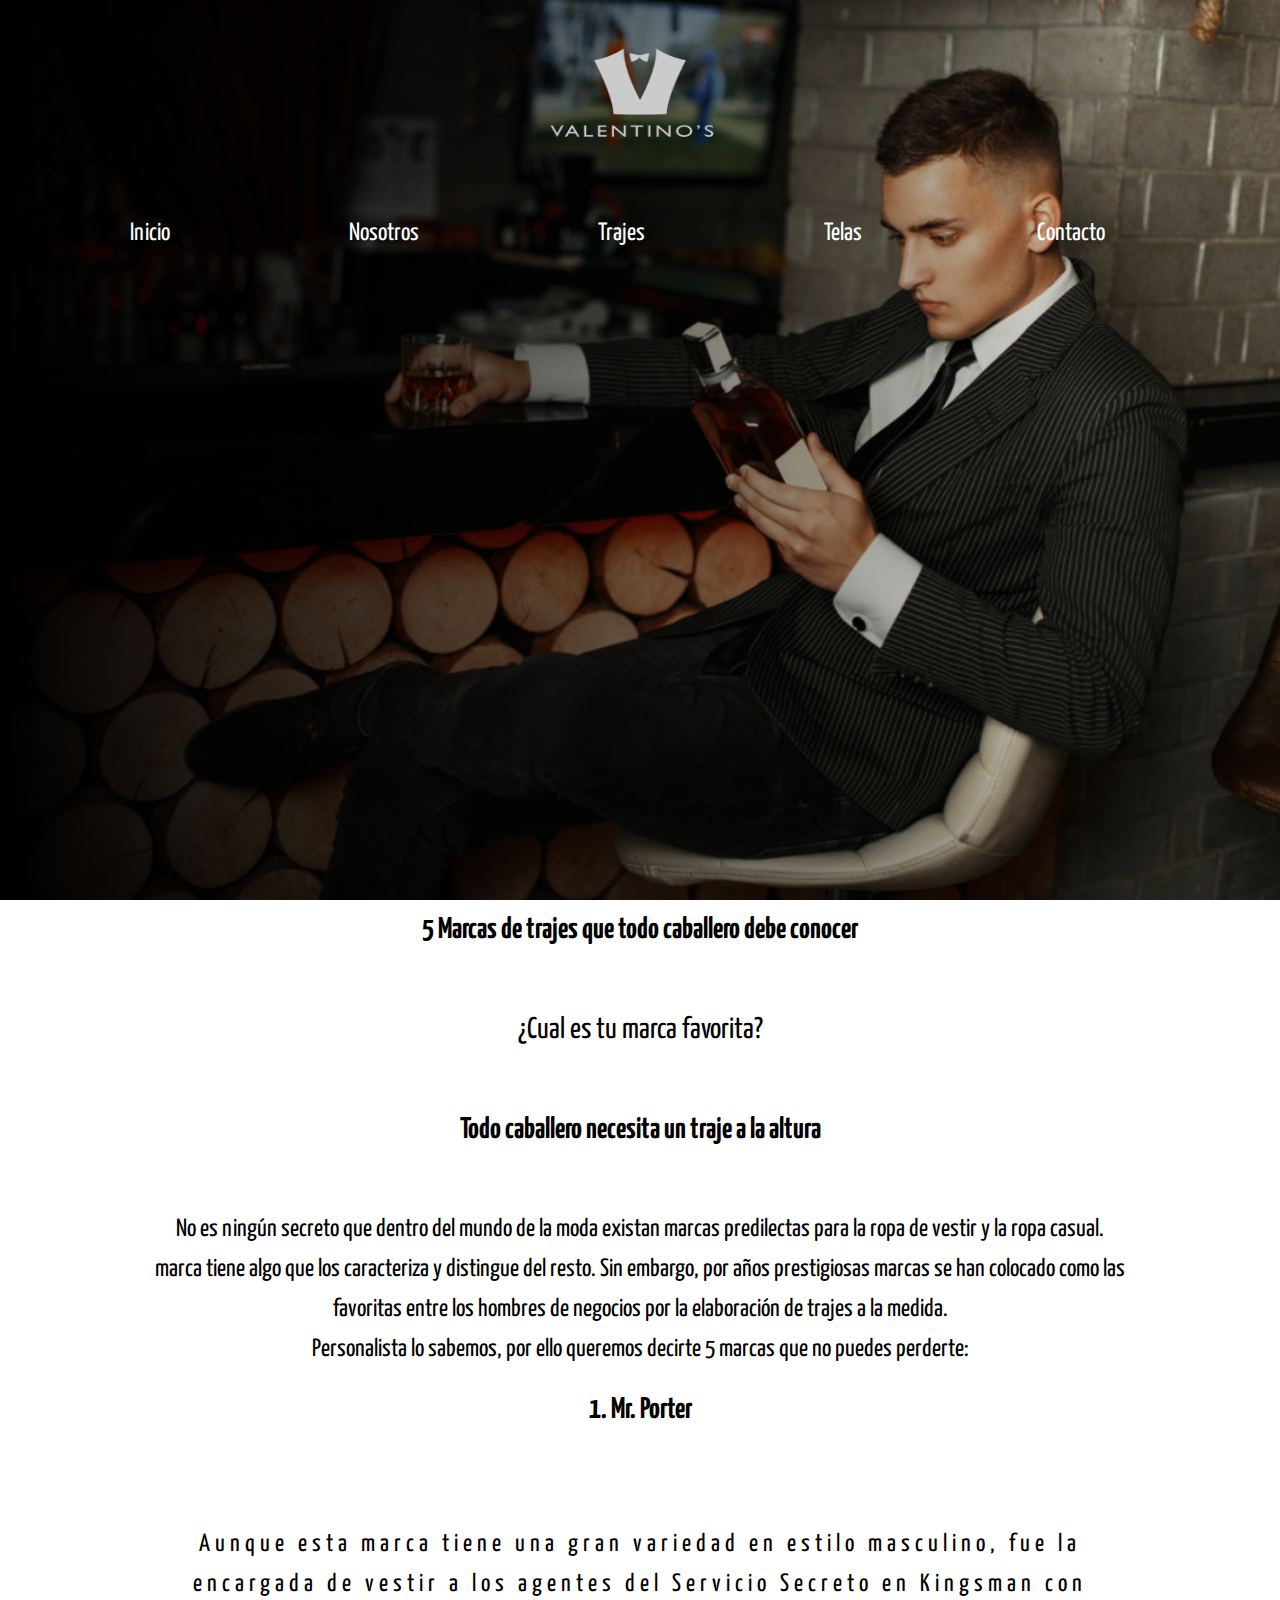
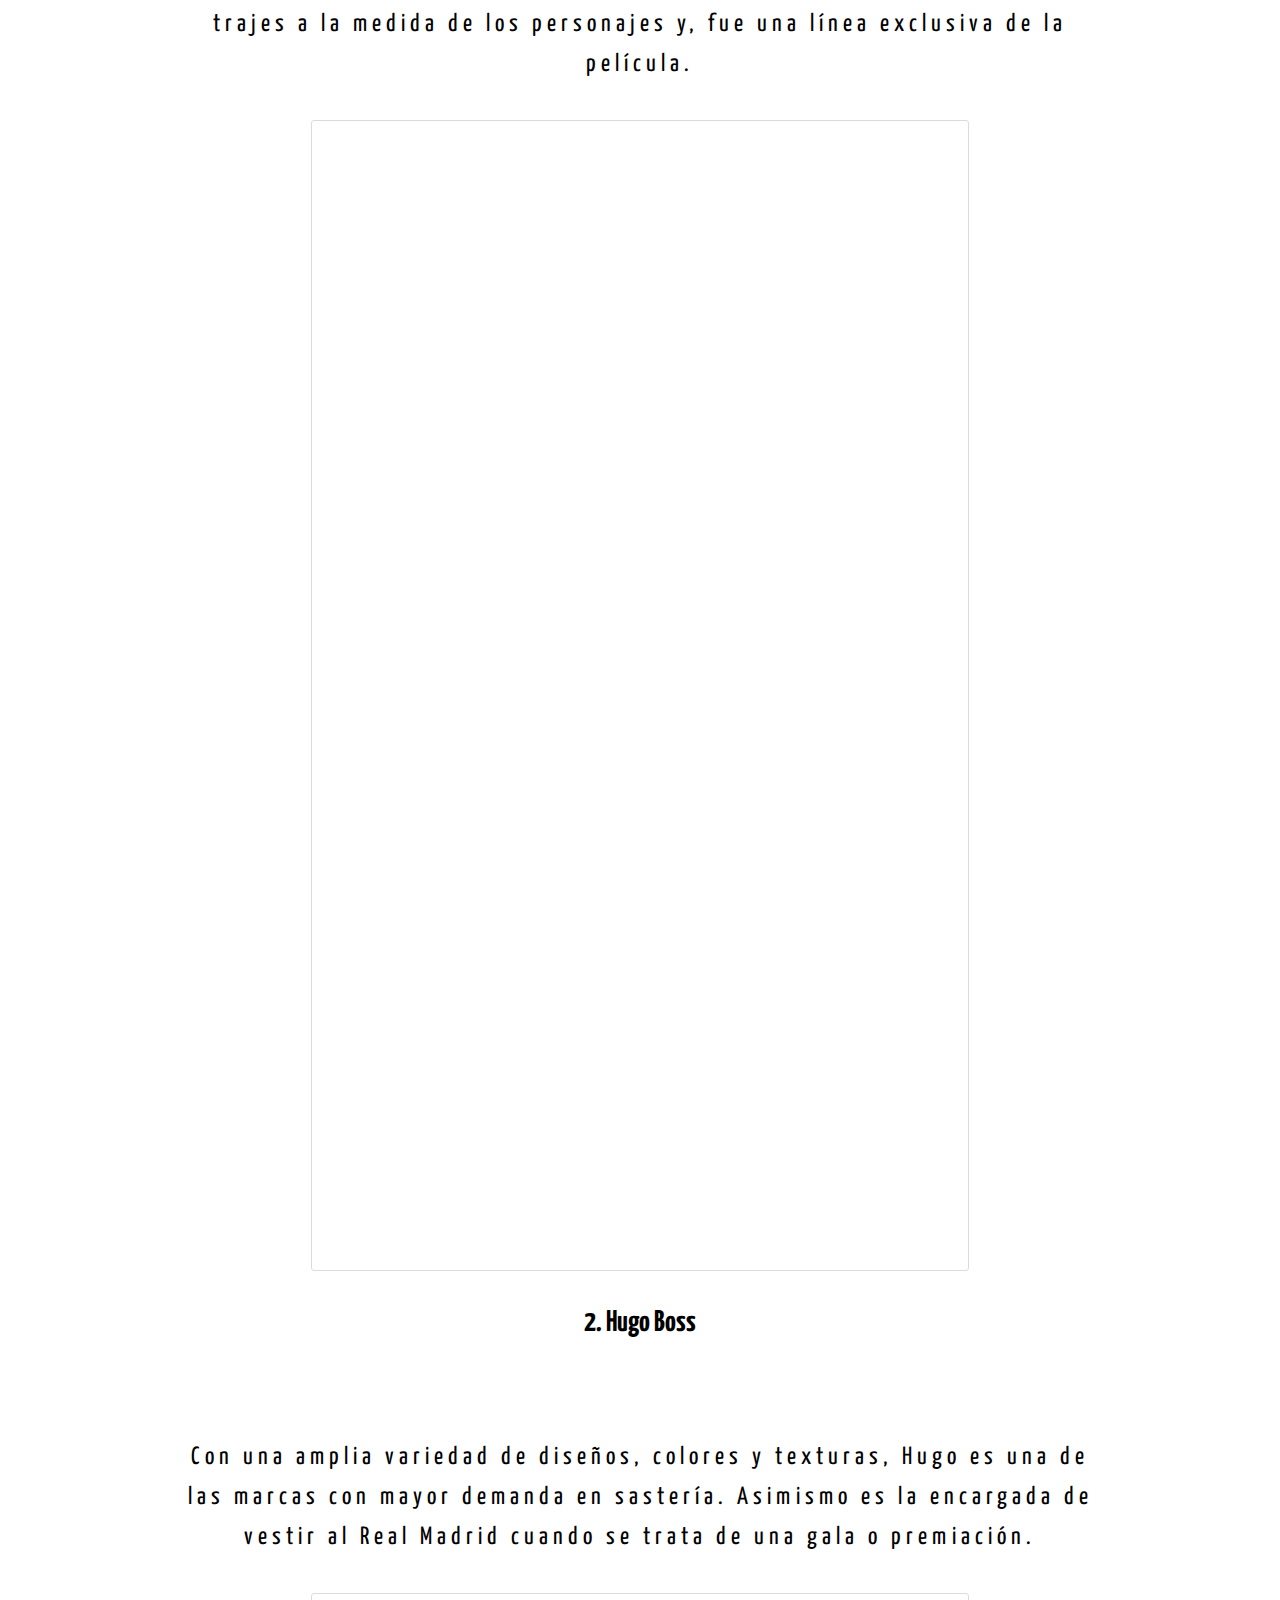
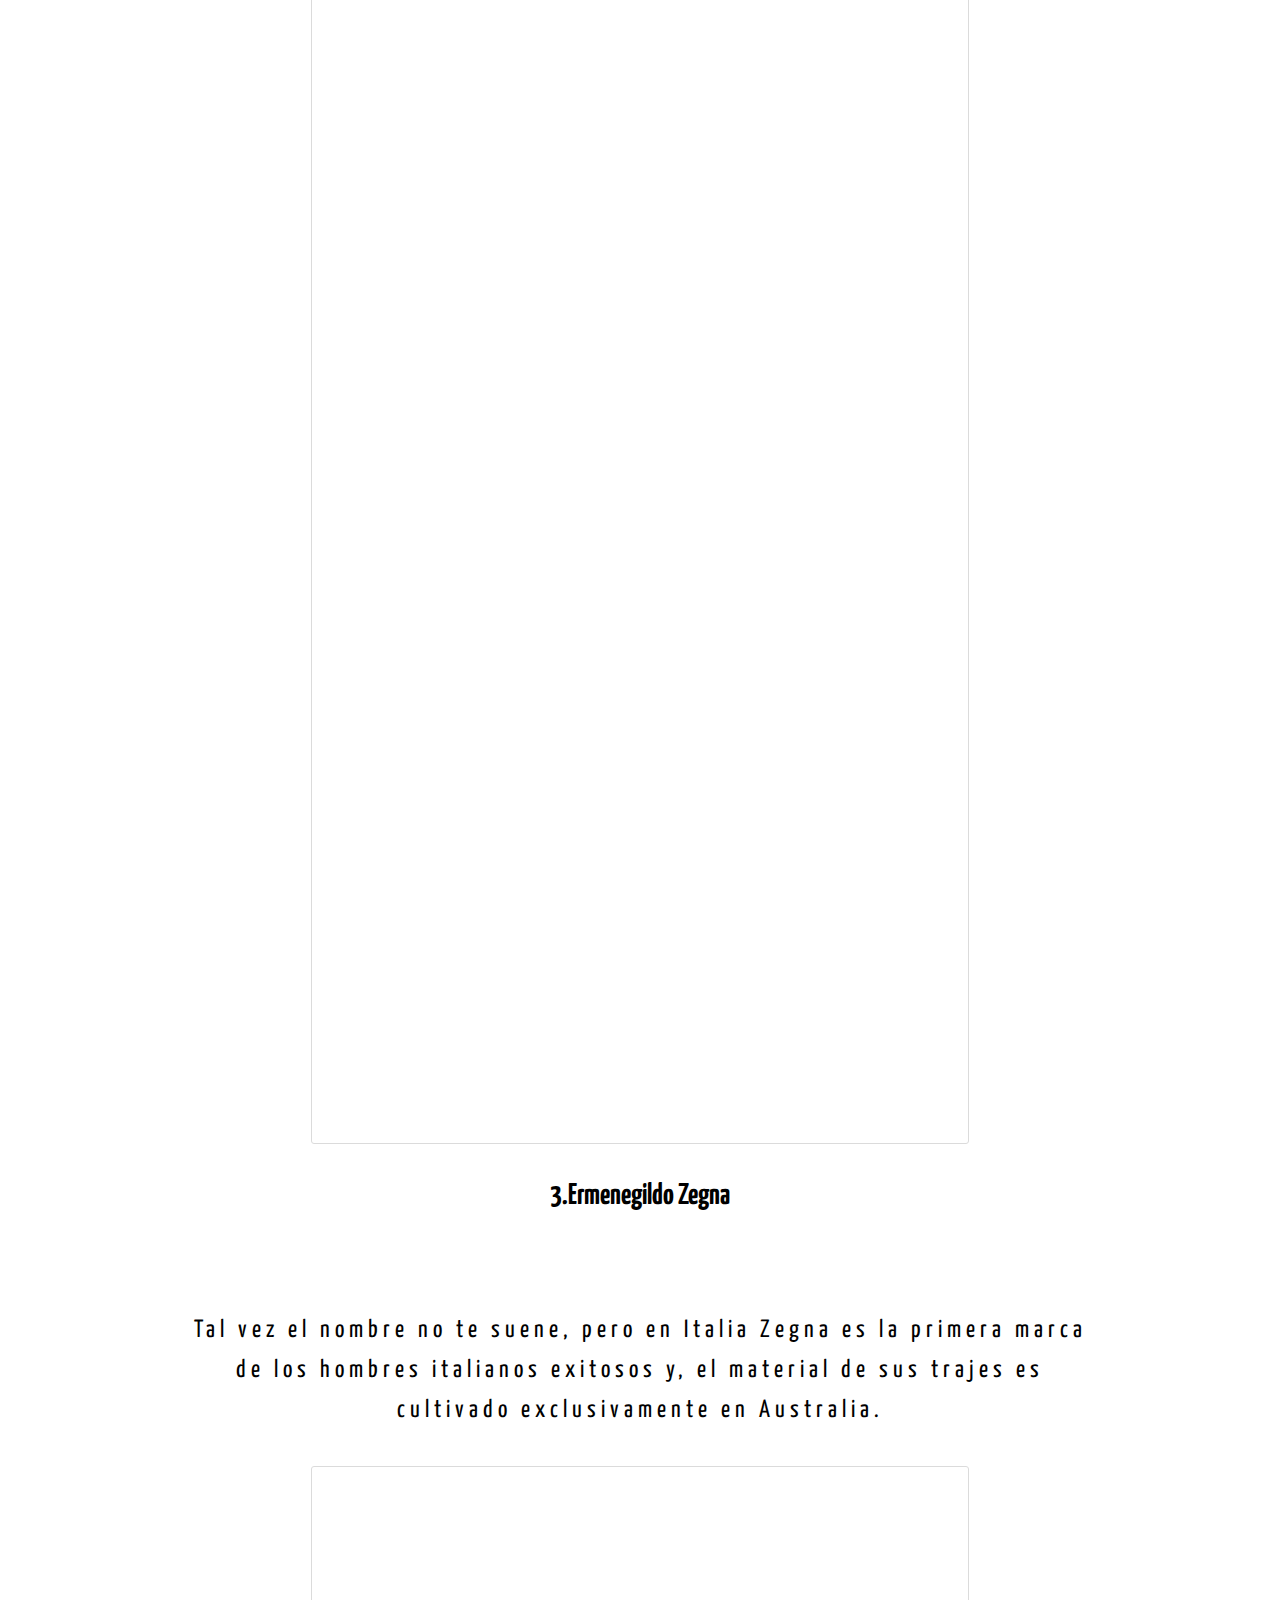
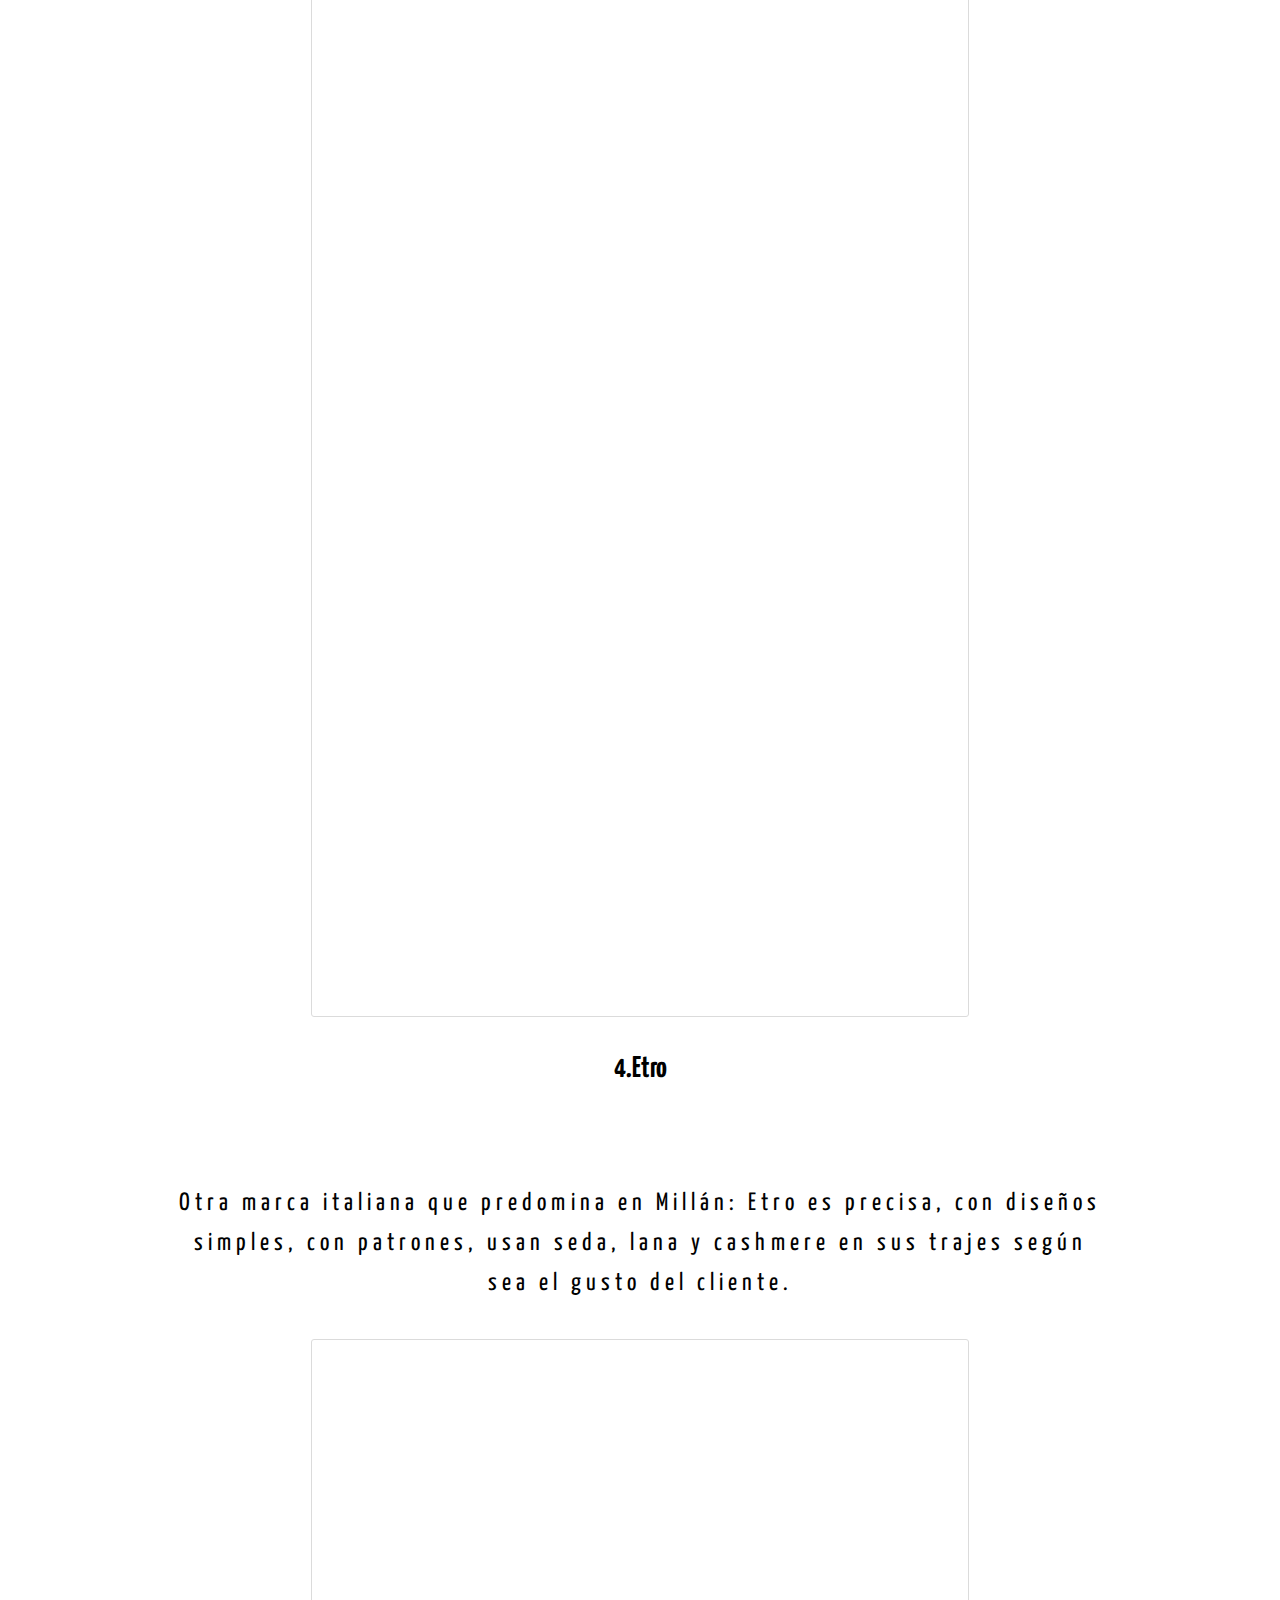
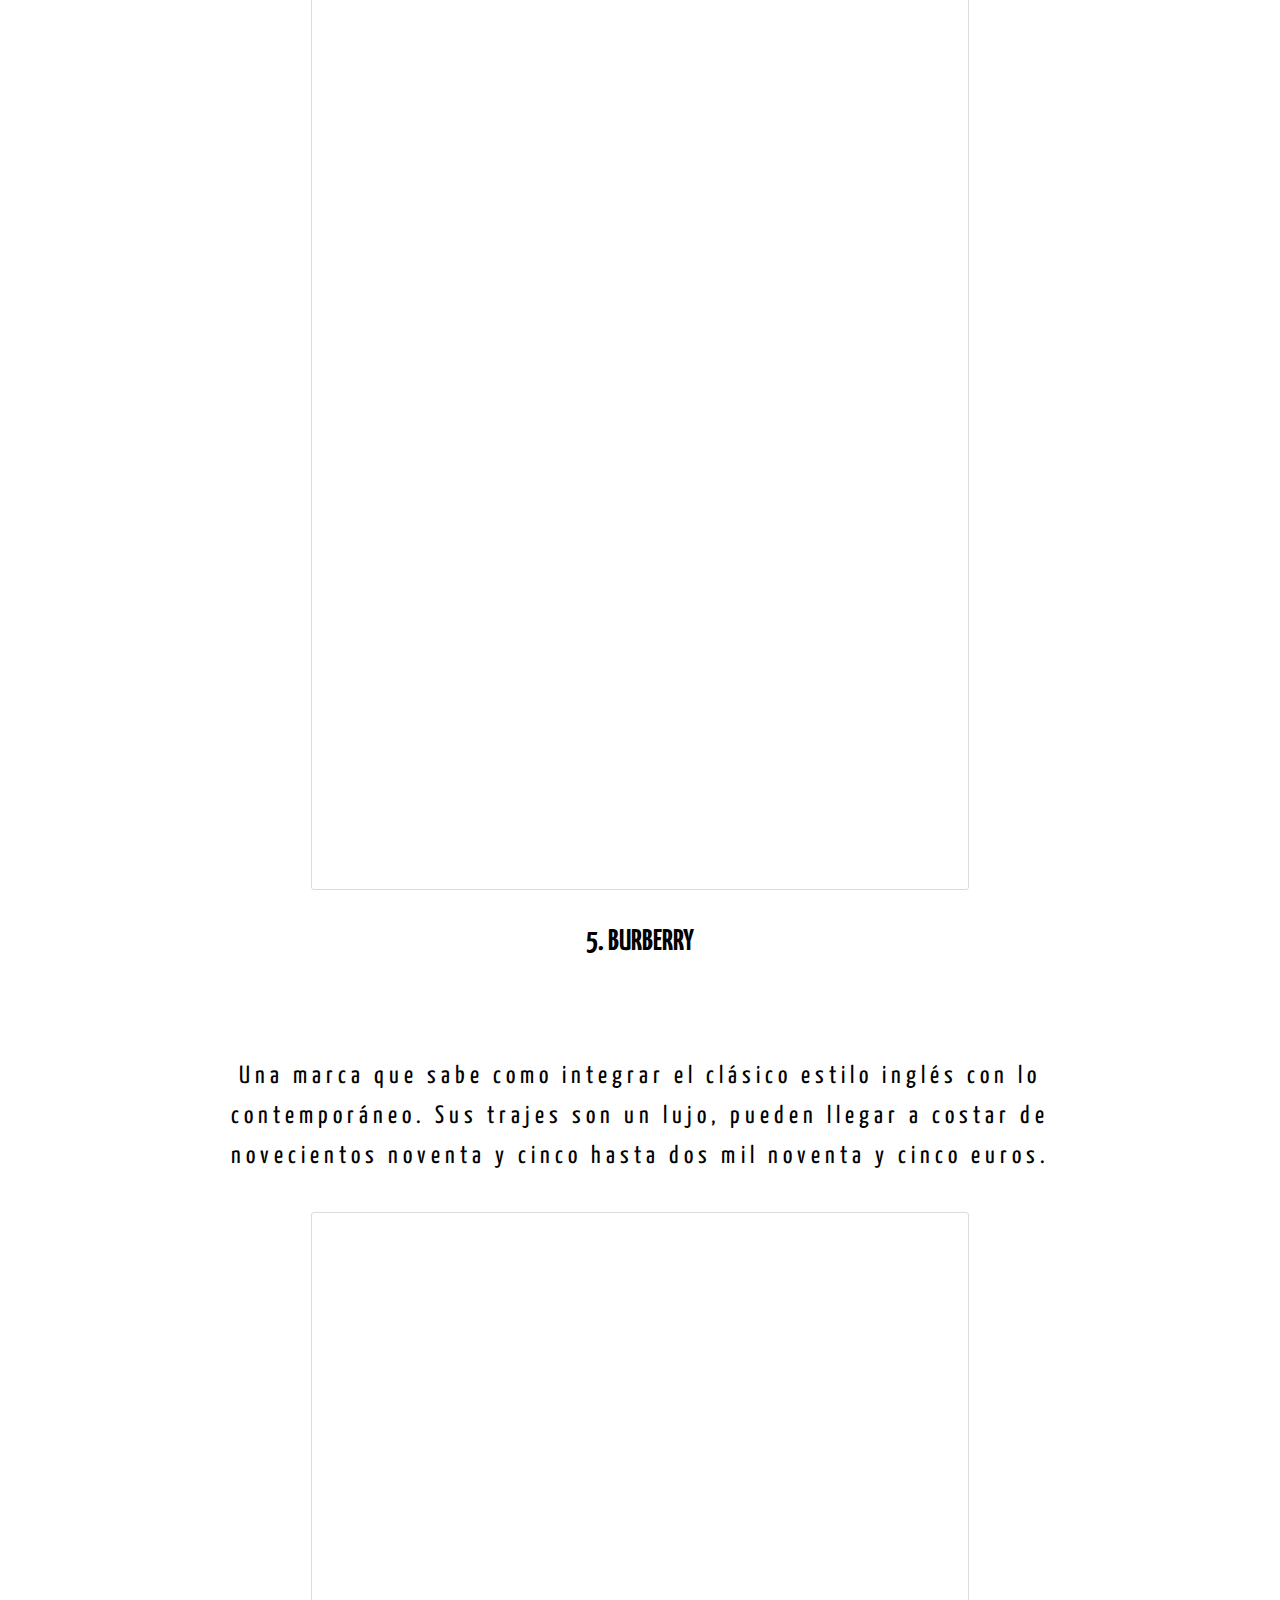
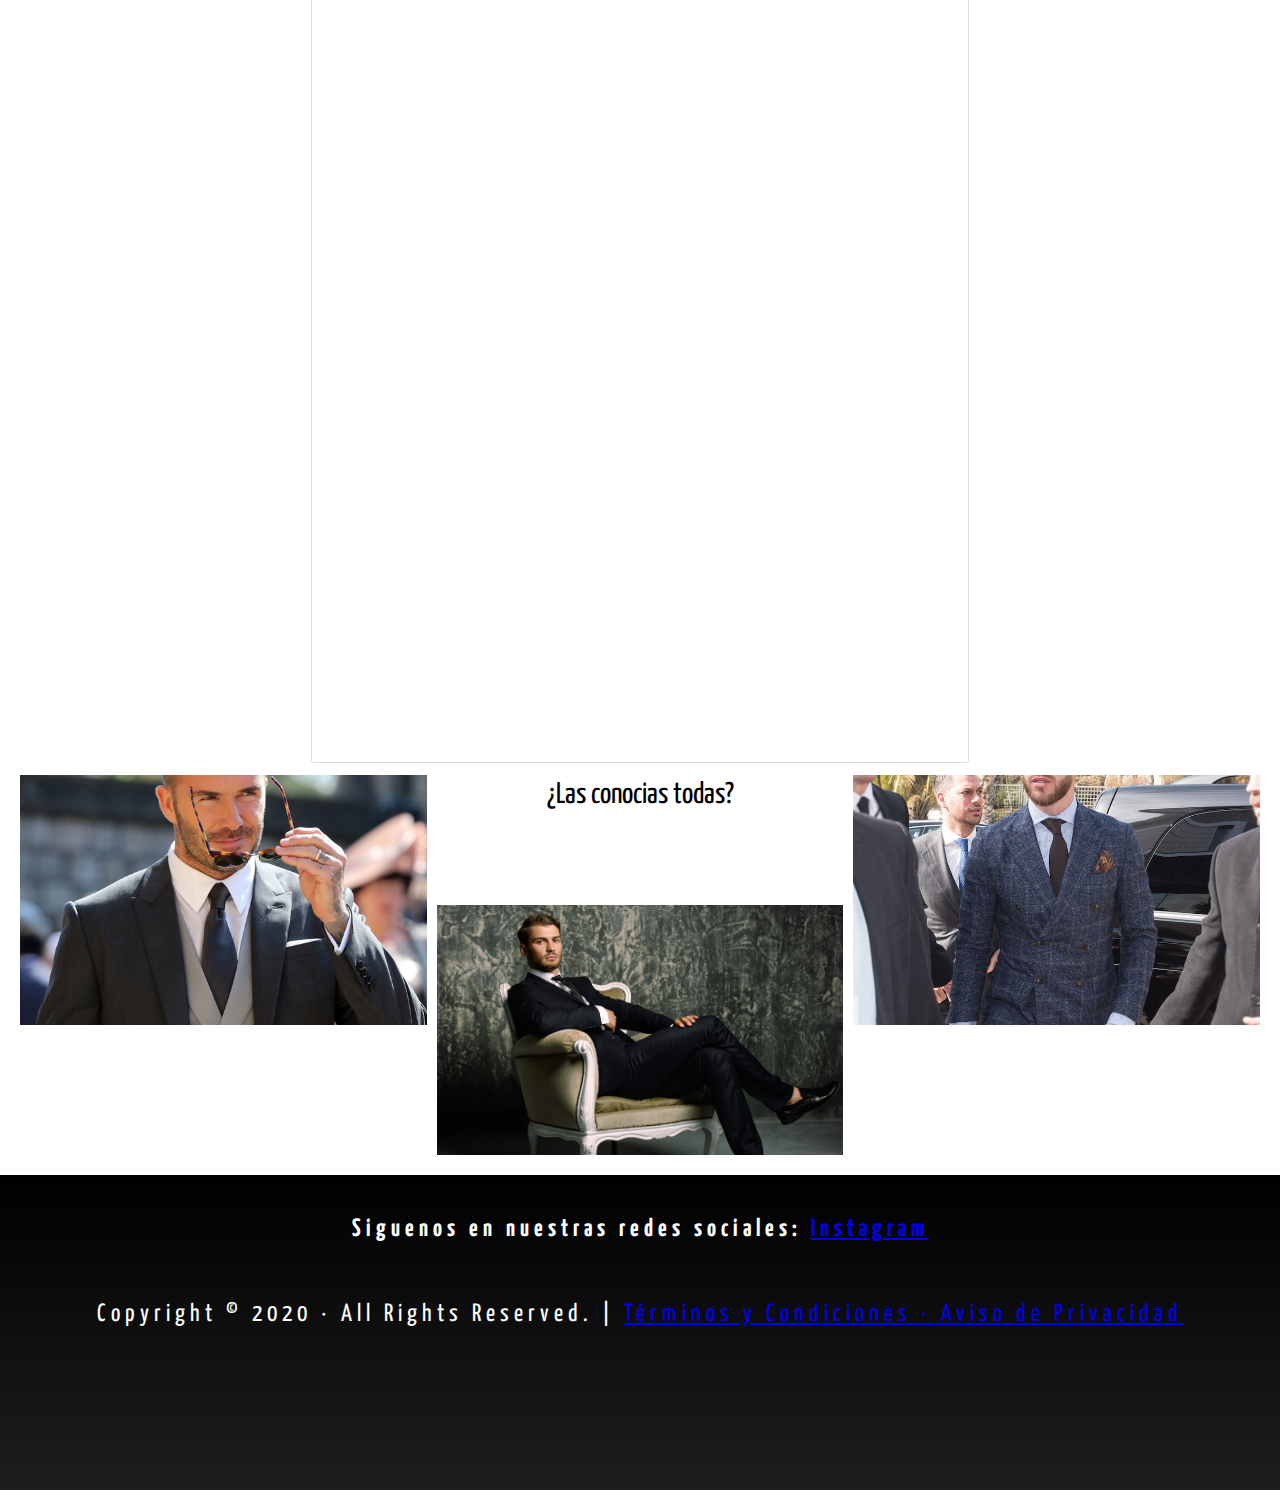
<file: index.html>
<!DOCTYPE html>
<html lang="es">
<head>
    <meta charset="UTF-8">
    <meta http-equiv="X-UA-Compatible" content="IE=edge">
    <meta name="viewport" content="width=device-width, initial-scale=1.0">
    <title>Valentino´s</title>
    <link rel="stylesheet" href="css/estilos.css">
    <link href="https://fonts.googleapis.com/css2?family=Yanone+Kaffeesatz:wght@300;400;500;600;700&display=swap" rel="stylesheet">
</head>
<body>
            <!-- CONTENEDOR GRAL DEL LAYOUT CON GRIDS -->
    <div class="containerGridsIndex">
            <header>
                <!-- LOGO -->
                    <div class="panita"> 
                        <img src="Assets/img/Imagotipo Negativo Grande sin fondo.png" alt="logo" width=240 height="200">
                    </div>
                <!-- ESTO NO SE VE EN EL HOME -->
                <!-- <input type="checkbox" id="btn-menu">
                <label for="btn-menu" class="lbl-menu">
                    <span id="spn1"></span>
                    <span id="spn2"></span>
                    <span id="spn3"></span>
                </label> -->
                <!-- BARRA DE NAVEGACION -->
                <nav class="panitasDos">
                    <ul class="items"  >
                        <li class="listaItem"><a href="index.html">Inicio</a></li>
                        <li class="listaItem"><a href="./pages/Nosotros.html">Nosotros</a></li>
                        <li class="listaItem"><a href="./pages/trajes.HTML">Trajes</a></li>
                        <li class="listaItem"><a href="./pages/Telas.html">Telas</a>  
                        <li class="listaItem"><a href="./pages/Contacto.html">Contacto</a></li>
                    </ul>
                </nav>
            </header>
            <!-- PRIMERA SECCION DEL PROYECTO -->
            <section class="flex-container"> 
                <h2 class="titulos"> 5 Marcas de trajes que todo caballero debe conocer</h2>
                <p class="titulos">¿Cual es tu marca favorita?</p>
                <p class="titulos"><strong>Todo caballero necesita un traje a la altura</strong></p>
                <P>No es ningún secreto que dentro del mundo de la moda existan marcas predilectas para la ropa de vestir y la ropa casual.</p>
                <p> marca tiene algo que los caracteriza y distingue del resto. Sin embargo, por años prestigiosas marcas se han colocado como las favoritas entre los hombres de negocios por la elaboración de trajes a la medida.</P>
                <p> Personalista lo sabemos, por ello queremos decirte 5 marcas que no puedes perderte:</P>
            </section>
            <section class="flex-container">
                <h4 class="titulos">1. Mr. Porter</h4>
                <div class="border">
                    <p class="parrafos">Aunque esta marca tiene una gran variedad en estilo masculino, fue la encargada de vestir a los agentes del Servicio Secreto en Kingsman con trajes a la medida de los personajes y, fue una línea exclusiva de la película.</p>
                    <div class="instagram">
                        <iframe  class="instagram" src="https://www.instagram.com/p/BZ51OxDAHtV/embed/captioned/?cr=1&amp;v=8&amp;wp=658&amp;rd=https%3A%2F%2Felpersonalista.com&amp;rp=%2Fmejores-marcas-traje%2F#%7B%22ci%22%3A0%2C%22os%22%3A428.79999999701977%2C%22ls%22%3A108.90000000596046%2C%22le%22%3A109.59999999403954%7D" allowtransparency="true" allowfullscreen="true" frameborder="0" height="1151" data-instgrm-payload-id="instagram-media-payload-0" scrolling="no" style="background: white; max-width: 658px; width: calc(100% - 2px); border-radius: 3px; border: 1px solid rgb(219, 219, 219); box-shadow: none; display: block; margin: 0px 0px 12px; min-width: 326px; padding: 0px;"></iframe>
                    </div>
                </div>

            </section>
            <section id="main" class="flex-container">
                <h4 class="titulos"> 2. Hugo Boss</h4>
                <p class="parrafos">Con una amplia variedad de diseños, colores y texturas, Hugo es una de las marcas con mayor demanda en sastería. Asimismo es la encargada de vestir al Real Madrid cuando se trata de una gala o premiación.</p>
                <div class="instagram">
                    <iframe class="instagram" src="https://www.instagram.com/p/CRBL9cYHvLz/embed" allowtransparency="true" allowfullscreen="true" frameborder="0" height="1151" data-instgrm-payload-id="instagram-media-payload-0" scrolling="no" style="background: white; max-width: 658px; width: calc(100% - 2px); border-radius: 3px; border: 1px solid rgb(219, 219, 219); box-shadow: none; display: block; margin: 0px 0px 12px; min-width: 326px; padding: 0px;"></iframe>
                </div>
            </section>
            <section class="flex-container">
                <h4 class="titulos">3.Ermenegildo Zegna</h4>
                <p class="parrafos">Tal vez el nombre no te suene, pero en Italia Zegna es la primera marca de los hombres italianos exitosos y, el material de sus trajes es cultivado exclusivamente en Australia.</p>
                <div class="instagram">
                    <iframe class="instagram" src="https://www.instagram.com/p/CQFtojFN3YY/embed" frameborder="0" height="1151" data-instgrm-payload-id="instagram-media-payload-0"allowtransparency="true" scrolling="no"allowfullscreen="true"style="background: white; max-width: 658px; width: calc(100% - 2px); border-radius: 3px; border: 1px solid rgb(219, 219, 219); box-shadow: none; display: block; margin: 0px 0px 12px; min-width: 326px; padding: 0px;"></iframe>
                </div>
            </section>
            <section class="flex-container">
                <h4 class="titulos">4.Etro</h4>
                <p class="parrafos">Otra marca italiana que predomina en Millán: Etro es precisa, con diseños simples, con patrones, usan seda, lana y cashmere en sus trajes según sea el gusto del cliente.</p>
                <div class="instagram">
                    <iframe  id="instagram-embed-0" src="https://www.instagram.com/p/CLlg9ATlBsP/embed" allowtransparency="true" allowfullscreen="true" frameborder="0" height="1151" data-instgrm-payload-id="instagram-media-payload-0" scrolling="no" style="background: white; max-width: 658px; width: calc(100% - 2px); border-radius: 3px; border: 1px solid rgb(219, 219, 219); box-shadow: none; display: block; margin: 0px 0px 12px; min-width: 326px; padding: 0px;"></iframe>
                </div>
            </section>
            <section class="flex-container">
                <h4 class="titulos">5. BURBERRY</h4>
                <p class="parrafos">Una marca que sabe como integrar el clásico estilo inglés con lo contemporáneo. Sus trajes son un lujo, pueden llegar a costar de novecientos noventa y cinco hasta dos mil noventa y cinco euros.</p>
                <div class="instagram">
                    <iframe class="instagram" id="instagram-embed-0" src="https://www.instagram.com/p/CJlGCxxBH97/embed" allowfullscreen="true" frameborder="0" height="1151" data-instgrm-payload-id="instagram-media-payload-0" scrolling="no" style="background: white; max-width: 658px; width: calc(100% - 2px); border-radius: 3px; border: 1px solid rgb(219, 219, 219); box-shadow: none; display: block; margin: 0px 0px 12px; min-width: 326px; padding: 0px;"></iframe>
                </div>
                <div>
                <p class="titulos">¿Las conocias todas?</p>
                </div>
            </section>
            <div class="grid">
                <div class="toma">
                    <img class="moda1" src="./Assets/img/david_beckham_4929_620x620.jpg" alt="Tomando medida">
                </div>
                <div class="toma">
                    <img class="moda2" src="./Assets/img/traje negro.jpg" alt= "molde" >
                </div>
                <div class="toma">
                    <img class="moda3" src="./Assets/img/sergio-ramos.jpg" alt="Tomando medida">
                </div>
            </div>

            <footer class="foter"> 
                <p class="parrafos "><strong> Siguenos en nuestras redes sociales:
                    <a href="https://www.instagram.com/sastreria_valentinos/" target="_blank" rel="noopener">Instagram</a>
                </strong></p>
                <p class="parrafos">Copyright © 2020 · All Rights Reserved. | <a href="#">Términos y Condiciones · Aviso de Privacidad</a></p>
            
            </footer>

    </div>
    
</body>
</file>
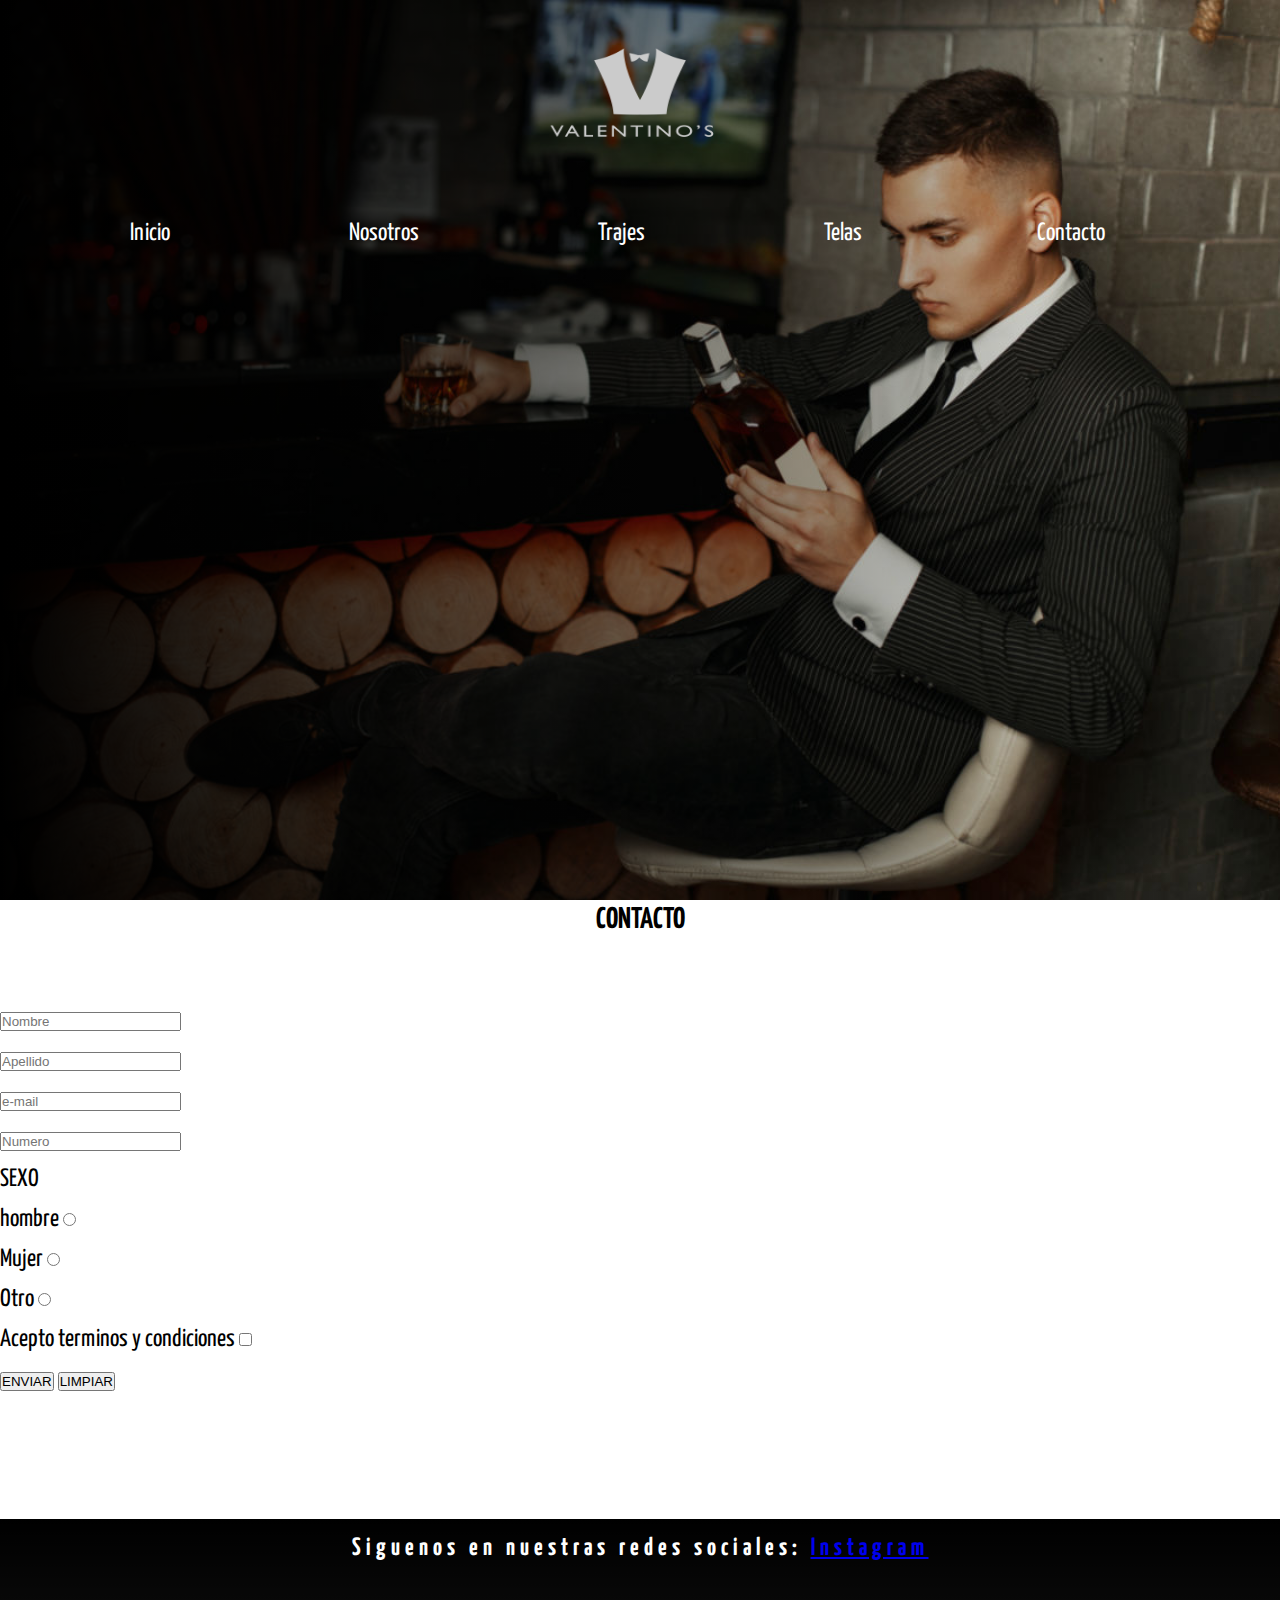
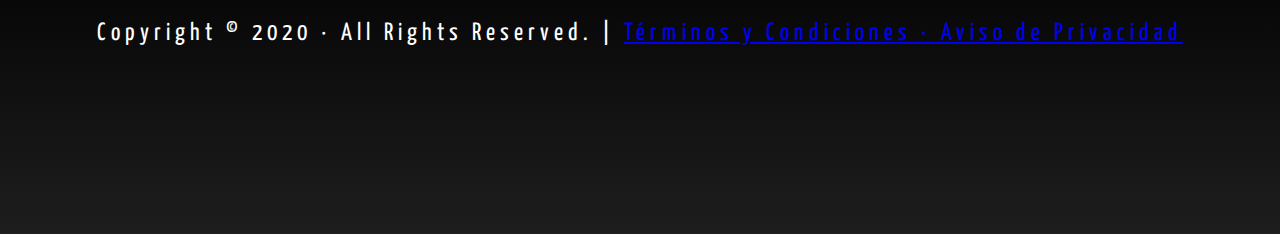
<file: pages/Contacto.html>
<!DOCTYPE html>
<html lang="en">
<head>
    <meta charset="UTF-8">
    <meta http-equiv="X-UA-Compatible" content="IE=edge">
    <meta name="viewport" content="width=device-width, initial-scale=1.0">
    <title>Contacto</title>
    <link rel="stylesheet" href="../css/estilos.css">
    <link href="https://fonts.googleapis.com/css2?family=Yanone+Kaffeesatz:wght@300;400;500;600;700&display=swap" rel="stylesheet">
</head>
<body>
    <header>
        <div class="panita"> 
            <img src="../Assets/img/Imagotipo Negativo Grande sin fondo.png" alt="logo" width=240 height="200">
            <nav class="panitasDos">
                <ul  >
                    <li class="listaItem"><a href="../index.html">Inicio</a></li>
                    <li class="listaItem"><a href="./Nosotros.html">Nosotros</a></li>
                    <li class="listaItem"><a href="./trajes.HTML">Trajes</a></li>
                    <li class="listaItem"><a href="./Telas.html">Telas</a>   
                    <li class="listaItem"><a href="./Contacto.html">Contacto</a></li>
                </ul>
            </nav>
    </header>
        
    <section>
        <h1 class="titulos">CONTACTO</h1>
    </section>
    <section>
        <form action="#">
            <label for="nombre"> 
                <input type="text" placeholder="Nombre"> <br>
            </label>
            <input type="text" placeholder="Apellido"> <br>
            <input type="text" placeholder="e-mail"> <br>
            <input type="text" placeholder="Numero"> <br>


            <div>SEXO
                <div>hombre
                    <input type="radio" name="lado" value="H">
                </div>
                <div>Mujer
                    <input type="radio" name="lado" value="M">
                </div>
                <div>Otro
                    <input type="radio" name="lado" value="Otro">
                </div>
            </div>
            <div>
                Acepto terminos y condiciones 
                <input type="checkbox" name="Acepto" value="1">
            </div>
            <input type="submit" value="ENVIAR">
            <input type="reset" value="LIMPIAR"> 
            
        </form>
    </section>
    <section>
        <iframe src="https://www.google.com/maps/embed?pb=!1m18!1m12!1m3!1d3284.424215889992!2d-58.40631064957791!3d-34.593432964364325!2m3!1f0!2f0!3f0!3m2!1i1024!2i768!4f13.1!3m3!1m2!1s0x95bccb3948865acb%3A0x1eb2a56a56f082ef!2sValentino%C2%B4s!5e0!3m2!1ses-419!2sar!4v1627009708263!5m2!1ses-419!2sar" width="240" height="80" style="border:0;" allowfullscreen="" loading="lazy"></iframe>
    </section>
    <footer class="foter"> 
        <p class="parrafos "><strong> Siguenos en nuestras redes sociales:
            <a href="https://www.instagram.com/sastreria_valentinos/" target="_blank" rel="noopener">Instagram</a>
        </strong></p>
        <p class="parrafos">Copyright © 2020 · All Rights Reserved. | <a href="#">Términos y Condiciones · Aviso de Privacidad</a></p>
    
    </footer>
      

    
</body>
</html>
</file>
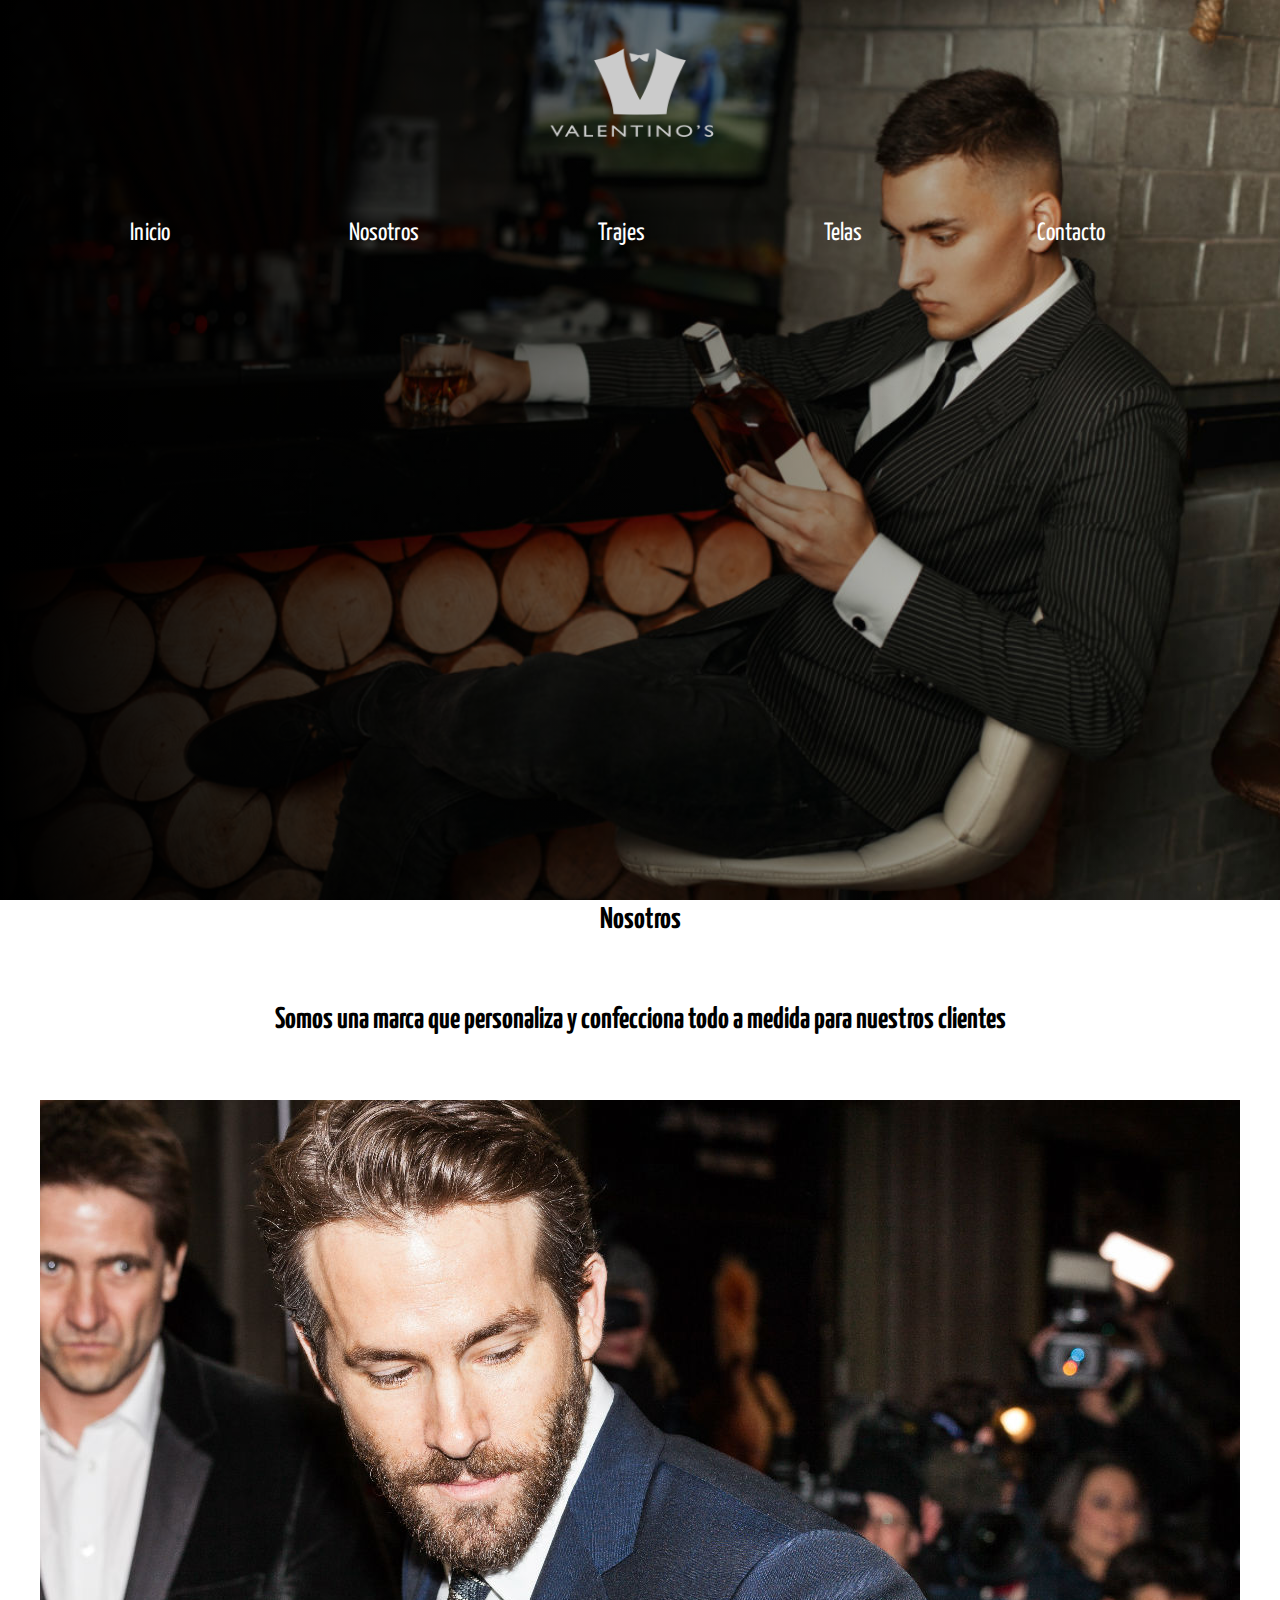
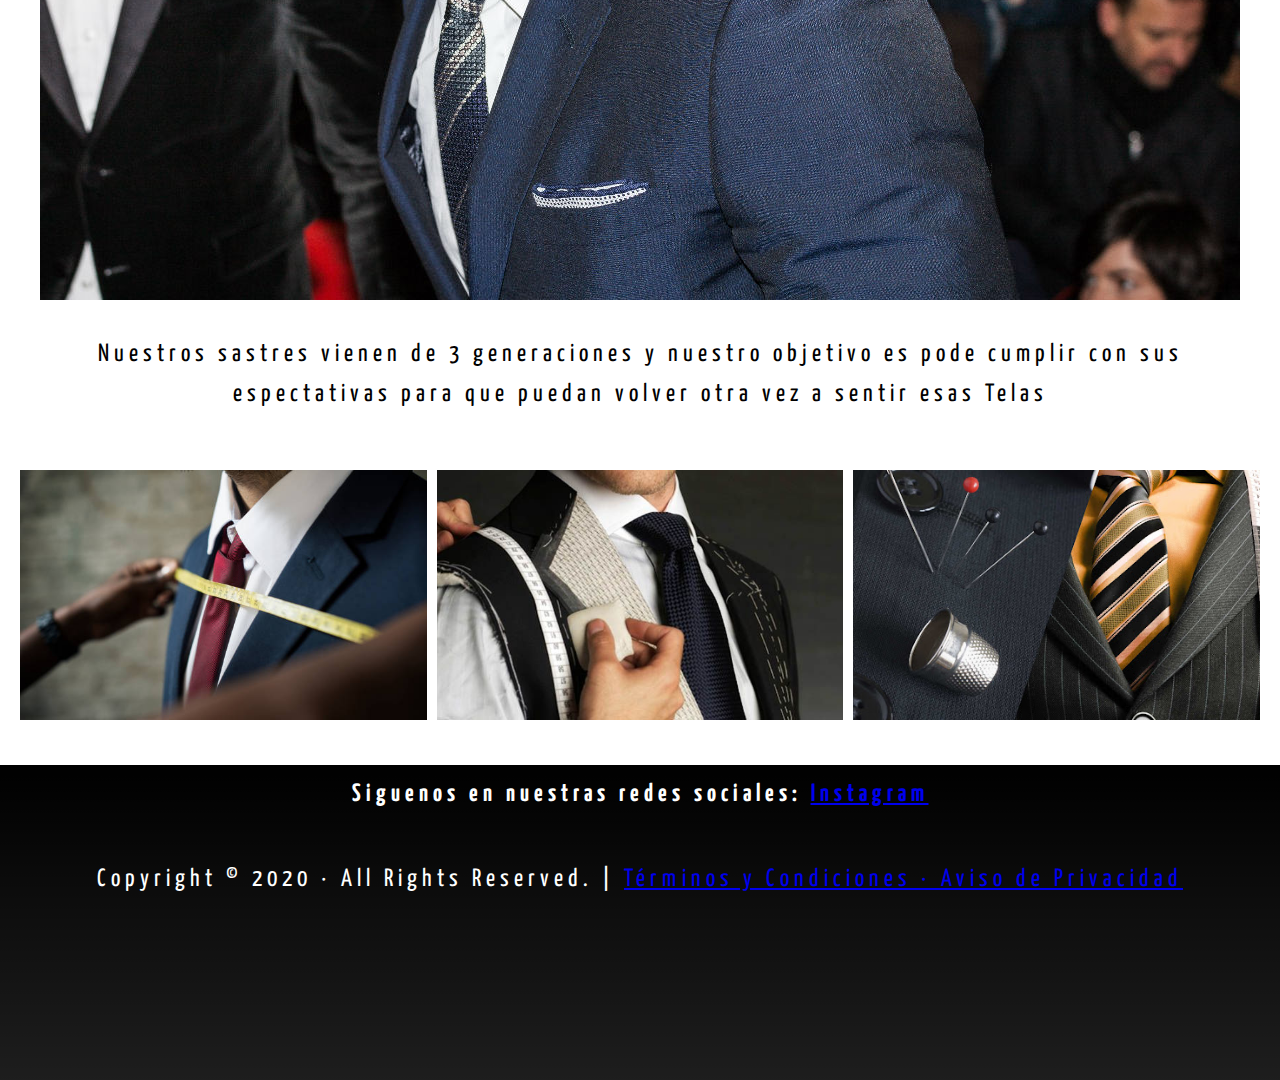
<file: pages/Nosotros.html>
<!DOCTYPE html>
<html lang="en">
<head>
    <meta charset="UTF-8">
    <meta http-equiv="X-UA-Compatible" content="IE=edge">
    <meta name="viewport" content="width=device-width, initial-scale=1.0">
    <title>Nosotros</title>
    <link rel="stylesheet" href="../css/estilos.css">
    <link href="https://fonts.googleapis.com/css2?family=Yanone+Kaffeesatz:wght@300;400;500;600;700&display=swap" rel="stylesheet">
</head>
<body>
    <header>
        <div class="panita"> 
            <img src="../Assets/img/Imagotipo Negativo Grande sin fondo.png" alt="logo" width=240 height="200">
        </div> 
        <nav class="panitasDos">
            <ul  >
                <li class="listaItem"><a href="../index.html">Inicio</a></li>
                <li class="listaItem"><a href="./Nosotros.html">Nosotros</a></li>
                <li class="listaItem"><a href="./trajes.HTML">Trajes</a></li>
                <li class="listaItem"><a href="./Telas.html">Telas</a> 
                <li class="listaItem"><a href="./Contacto.html">Contacto</a></li>
            </ul>
        </nav>
    </header>
    <section>
        <div>
            <h2 class="titulos">Nosotros</h2>
            <h3 class="titulos">Somos una marca que personaliza y confecciona todo a medida para nuestros clientes</h3>
            <div class="principal"> 
                <img src="../Assets/img/reynolds.jpg" alt="modelo">
            </div>
            <p class="parrafos">Nuestros sastres vienen de 3 generaciones y nuestro objetivo es pode cumplir con sus espectativas
                para que puedan volver otra vez a sentir esas Telas
            </p>
            <div class="grid">
                <div class="toma">
                    <img class="moda" src="../Assets/img/medidas.jpg" alt="Tomando medida">
                </div>
                <div class="toma">
                    <img class="moda" src="../Assets/img/medidas3.jpg" alt= "molde" >
                </div>
                <div class="toma">
                    <img class="moda" src="../Assets/img/medidas2.jpg" alt="Tomando medida">
                </div>
            </div>
        </div>
    </section>

    <h1></h1>
    <footer class="foter"> 
        <p class="parrafos "><strong> Siguenos en nuestras redes sociales:
            <a href="https://www.instagram.com/sastreria_valentinos/" target="_blank" rel="noopener">Instagram</a>
        </strong></p>
        <p class="parrafos">Copyright © 2020 · All Rights Reserved. | <a href="#">Términos y Condiciones · Aviso de Privacidad</a></p>
    
    </footer>
    
</body>
</html>
</file>
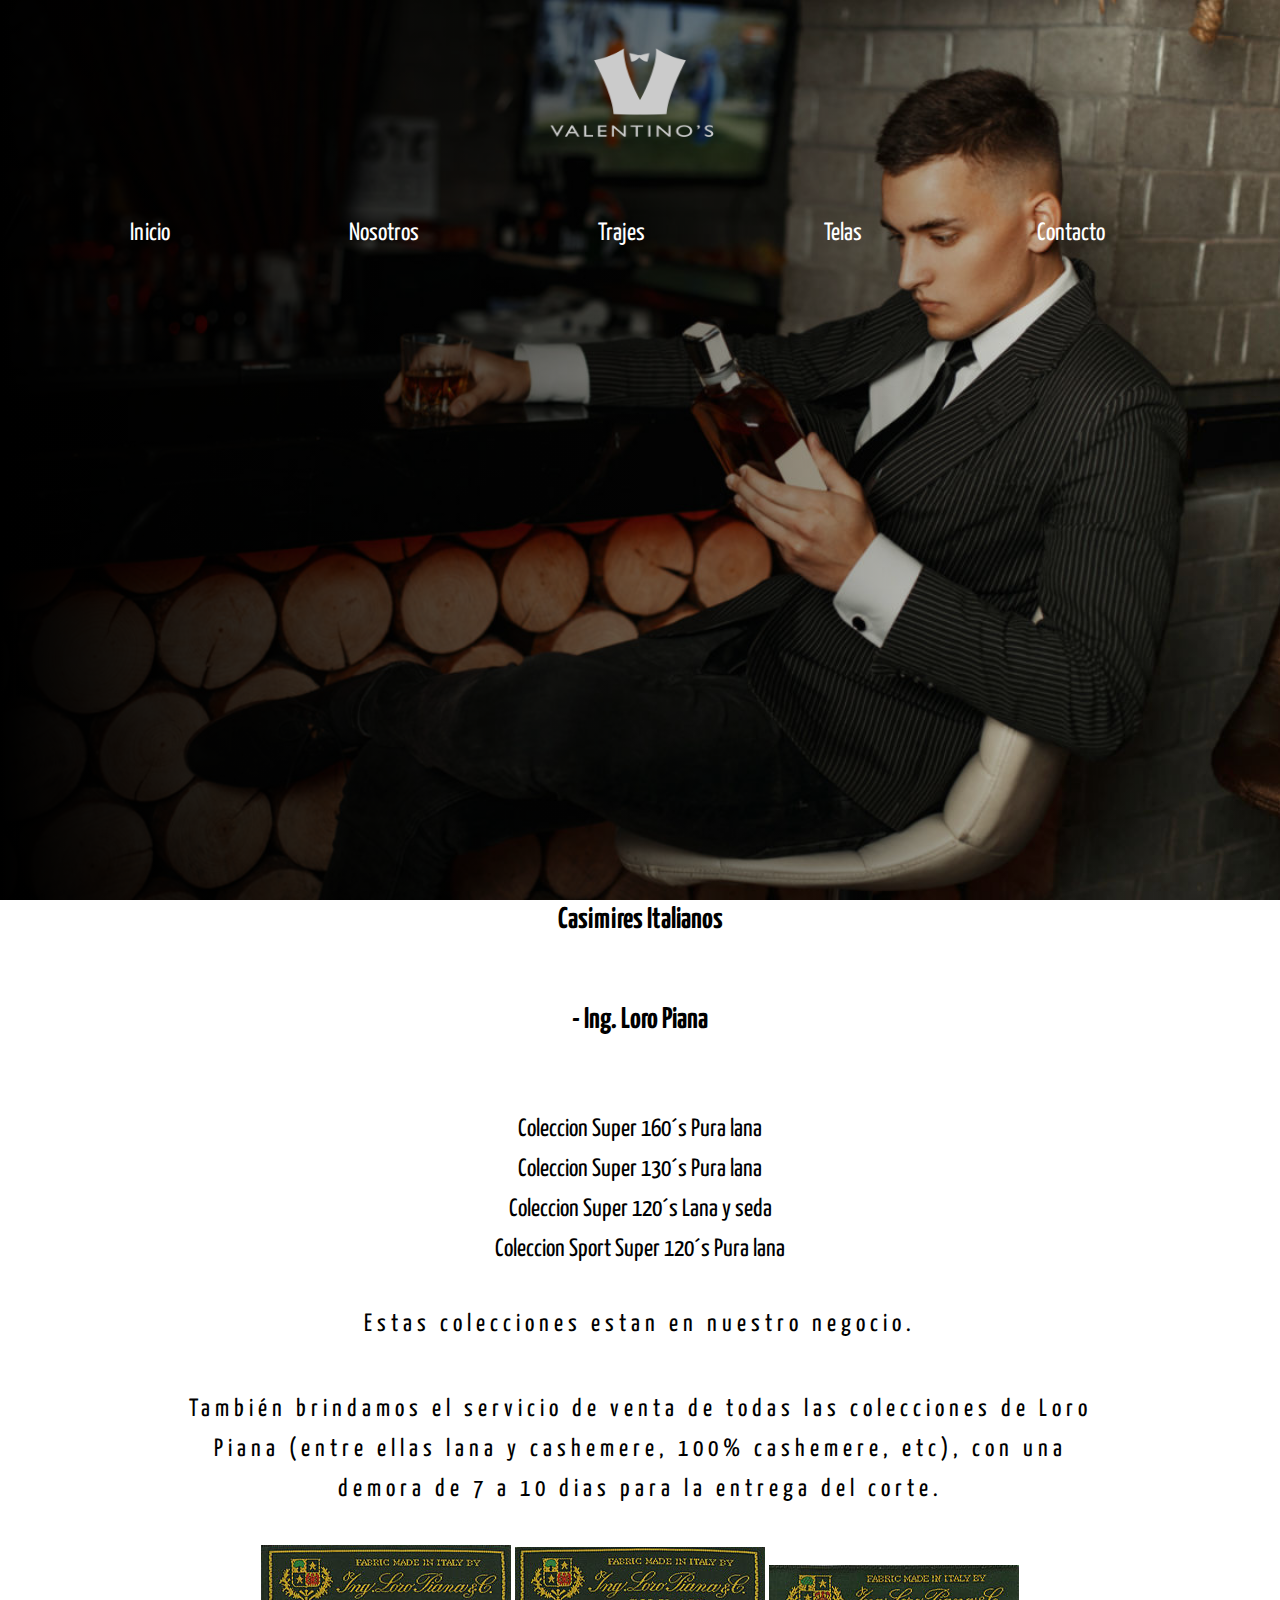
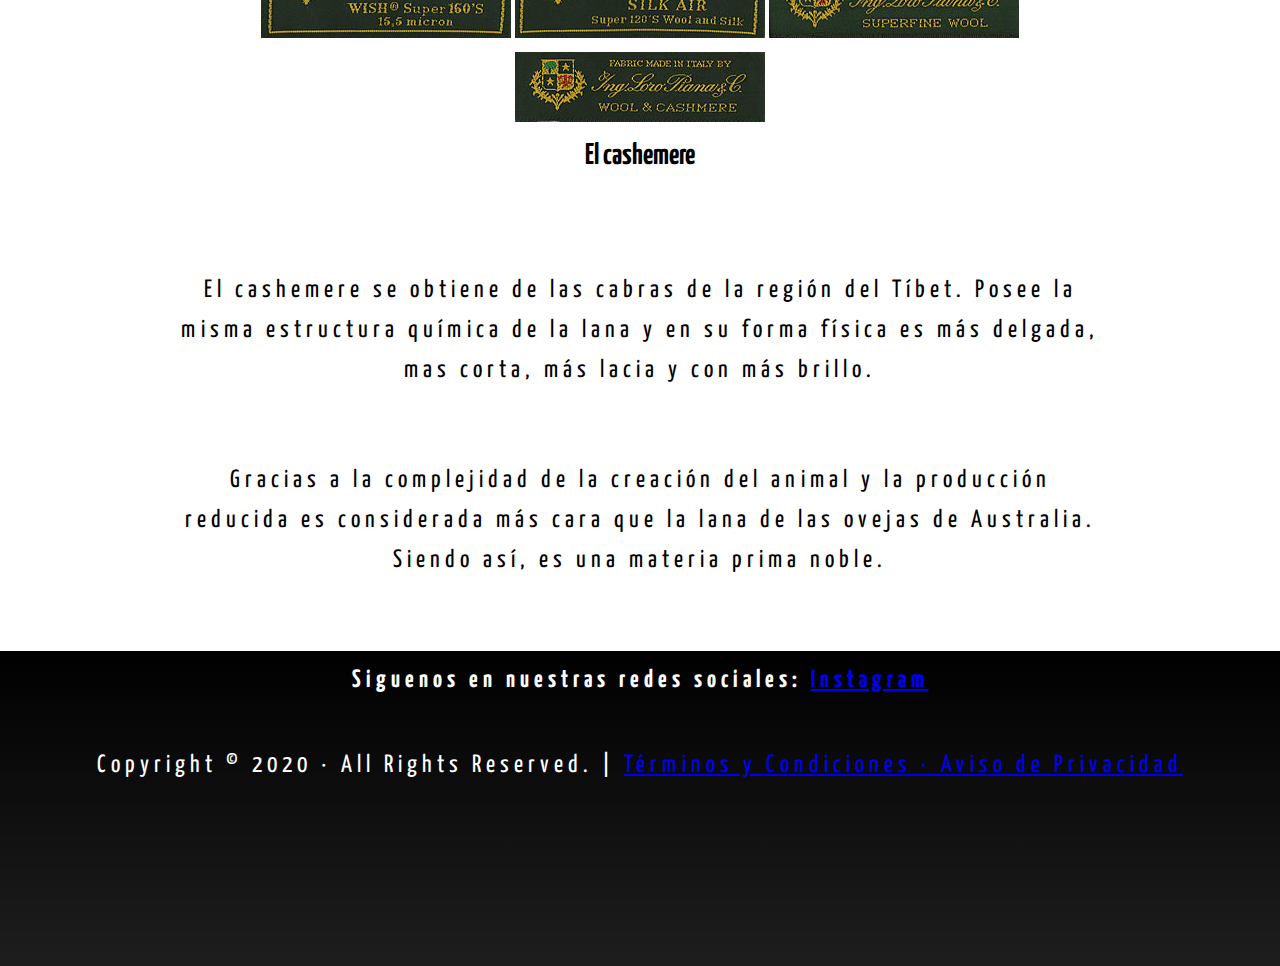
<file: pages/Telas.html>
<!DOCTYPE html>
<html lang="en">
<head>
    <meta charset="UTF-8">
    <meta http-equiv="X-UA-Compatible" content="IE=edge">
    <meta name="viewport" content="width=device-width, initial-scale=1.0">
    <title>Telas</title>
    <link rel="stylesheet" href="../css/estilos.css">
    <link href="https://fonts.googleapis.com/css2?family=Yanone+Kaffeesatz:wght@300;400;500;600;700&display=swap" rel="stylesheet">
   
</head>
<body>
    <header>
        <div class="panita"> 
            <img src="../Assets/img/Imagotipo Negativo Grande sin fondo.png" alt="logo" width=240 height="200">
        </div>  
        <nav class="panitasDos">
            <ul  >
                <li class="listaItem"><a href="../index.html">Inicio</a></li>
                <li class="listaItem"><a href="./Nosotros.html">Nosotros</a></li>
                <li class="listaItem"><a href="./trajes.HTML">Trajes</a></li>
                <li class="listaItem"><a href="./Telas.html">Telas</a>   
                <li class="listaItem"><a href="./Contacto.html">Contacto</a></li>
            </ul>
        </nav>
        </nav>
    </header>
    <h2 class="titulos">Casimires Italianos</h2>
    <h3 class="titulos">- Ing. Loro Piana</h3>
    <div class="flex-container">
     <ul>
        <li><p>Coleccion Super 160´s Pura lana</p></li>
        <li><p>Coleccion Super 130´s Pura lana</p></li>
        <li><p>Coleccion Super 120´s Lana y seda</p></li>
        <li><p>Coleccion Sport Super 120´s Pura lana</p></li>
        <p class="parrafos">Estas colecciones estan en nuestro negocio.</p>
        <p class="parrafos">También brindamos el servicio de venta de todas las colecciones de Loro Piana (entre ellas lana y cashemere, 100% cashemere, etc), con una demora de 7 a 10 dias para la entrega del corte.</p>
    </ul>
    <section>
        <img src="../Assets/img/1.jpg" alt="">
        <img src="../Assets/img/lp_sa.jpg" alt="">
        <img src="../Assets/img/lp_sw.jpg" alt="">
        <img src="../Assets/img/lp_wc.jpg" alt="">
    </section>
        <h4 class="titulos">El cashemere
        </h4>
        <p class="parrafos">El cashemere se obtiene de las cabras de la región del Tíbet. Posee la misma estructura química de la lana y en su forma física es más delgada, mas corta, más lacia y con más brillo.</p>
        <p class="parrafos">Gracias a la complejidad de la creación del animal y la producción reducida es considerada más cara que la lana de las ovejas de Australia. Siendo así, es una materia prima noble.</p>
    </div>
    <footer class="foter"> 
        <p class="parrafos "><strong> Siguenos en nuestras redes sociales:
            <a href="https://www.instagram.com/sastreria_valentinos/" target="_blank" rel="noopener">Instagram</a>
        </strong></p>
        <p class="parrafos">Copyright © 2020 · All Rights Reserved. | <a href="#">Términos y Condiciones · Aviso de Privacidad</a></p>
    
    </footer>
  
</body>
</html>
</file>
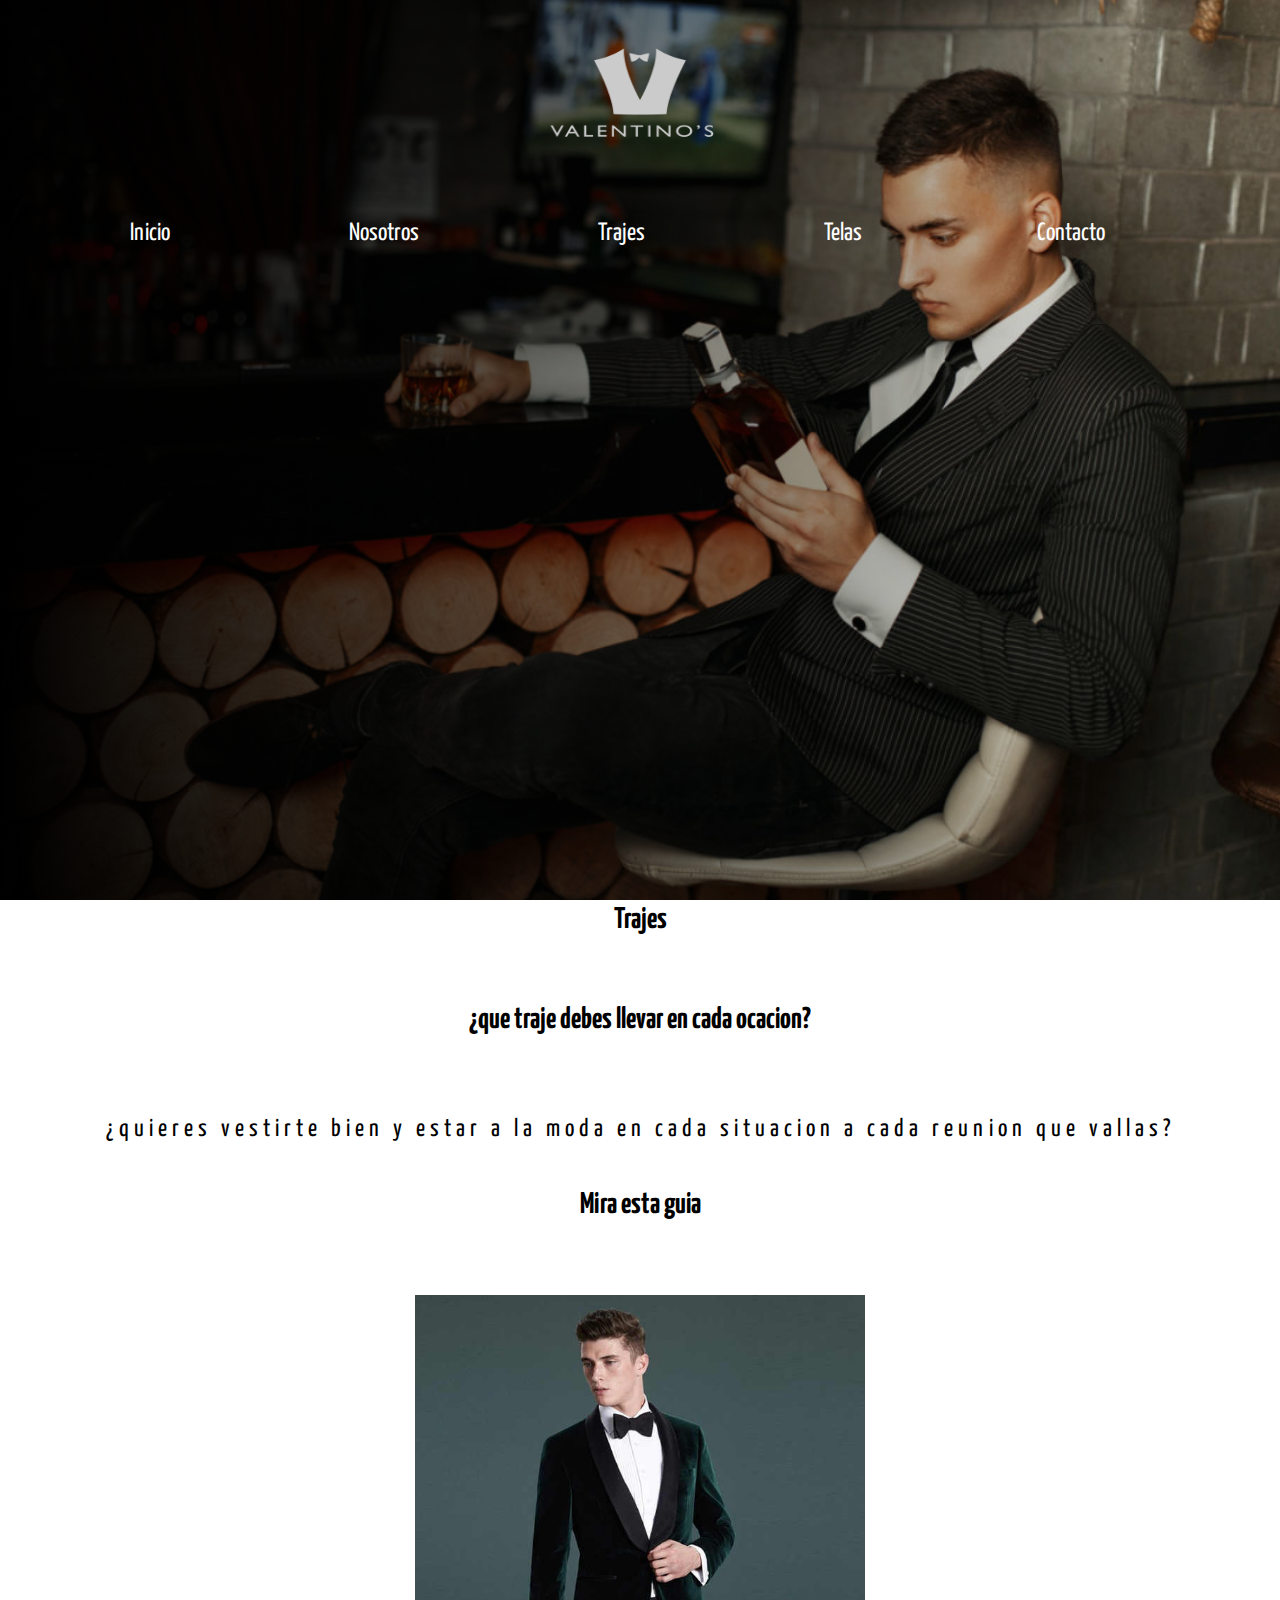
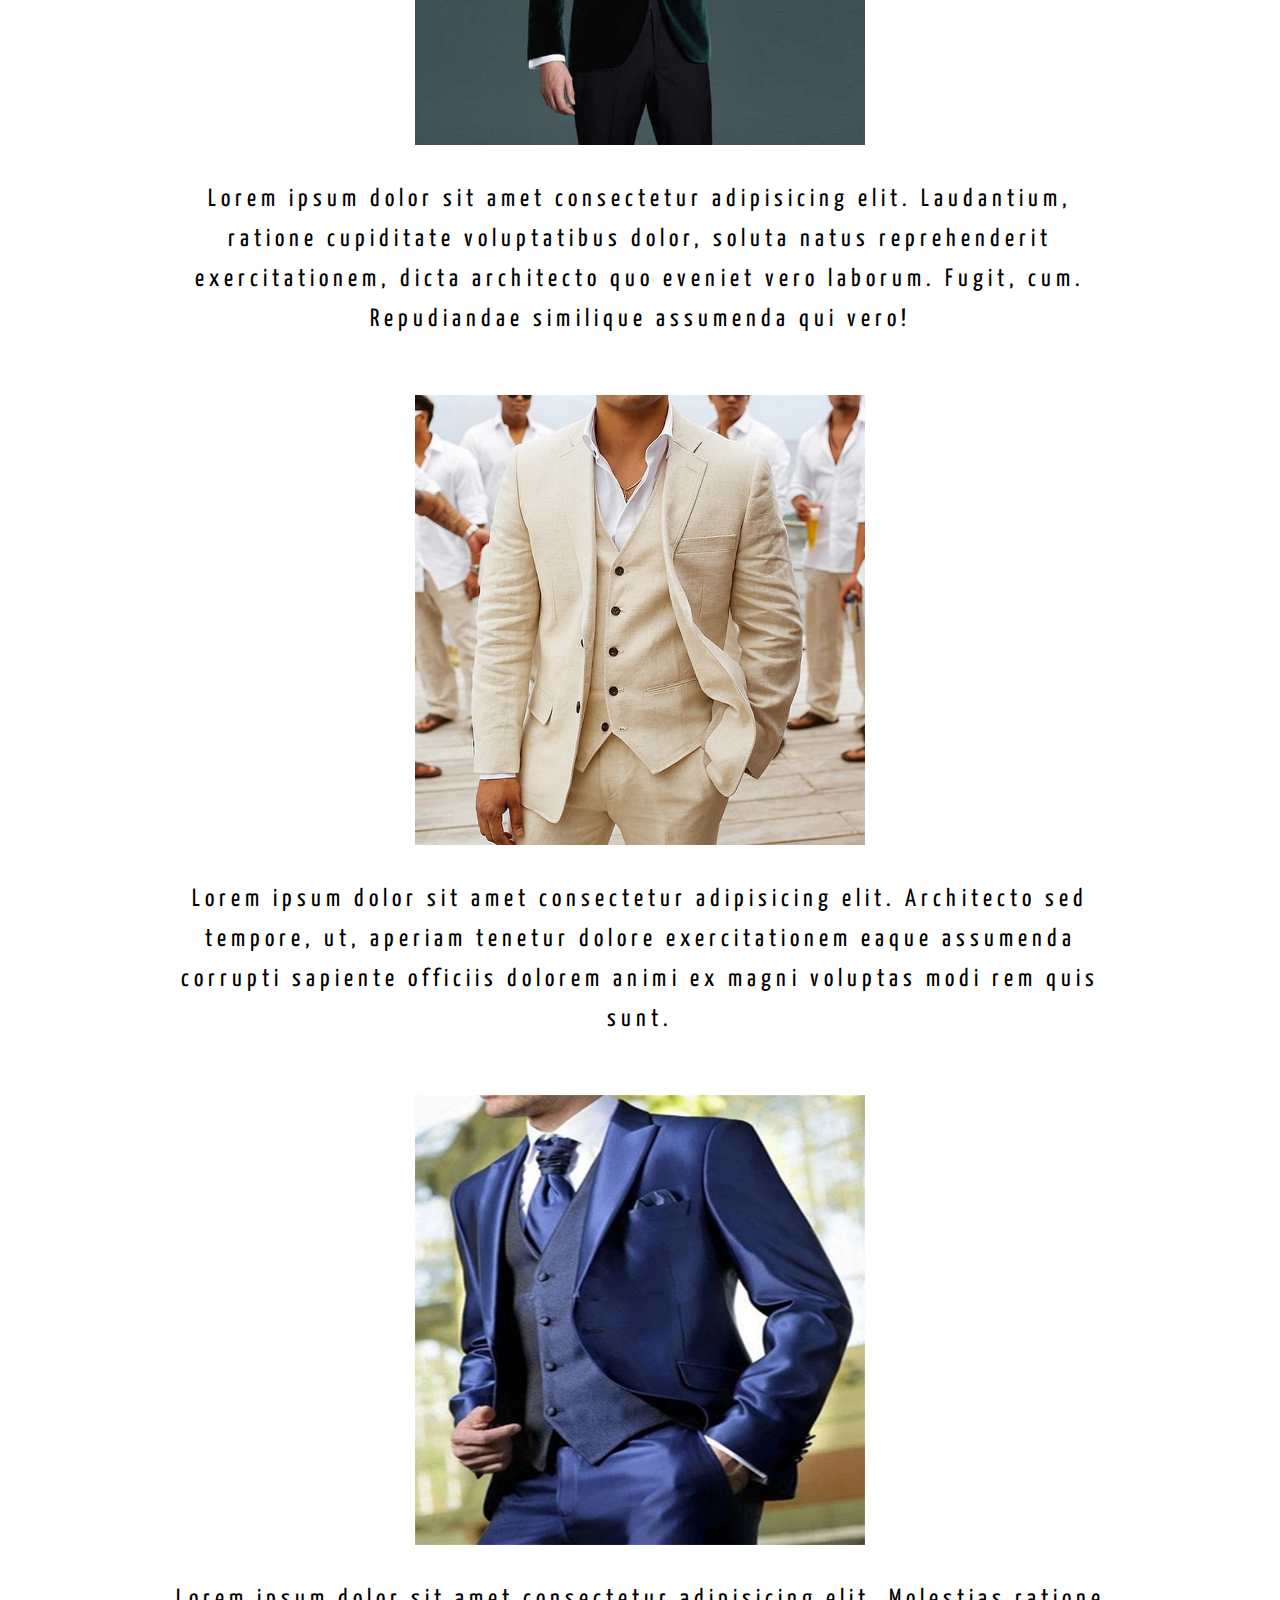
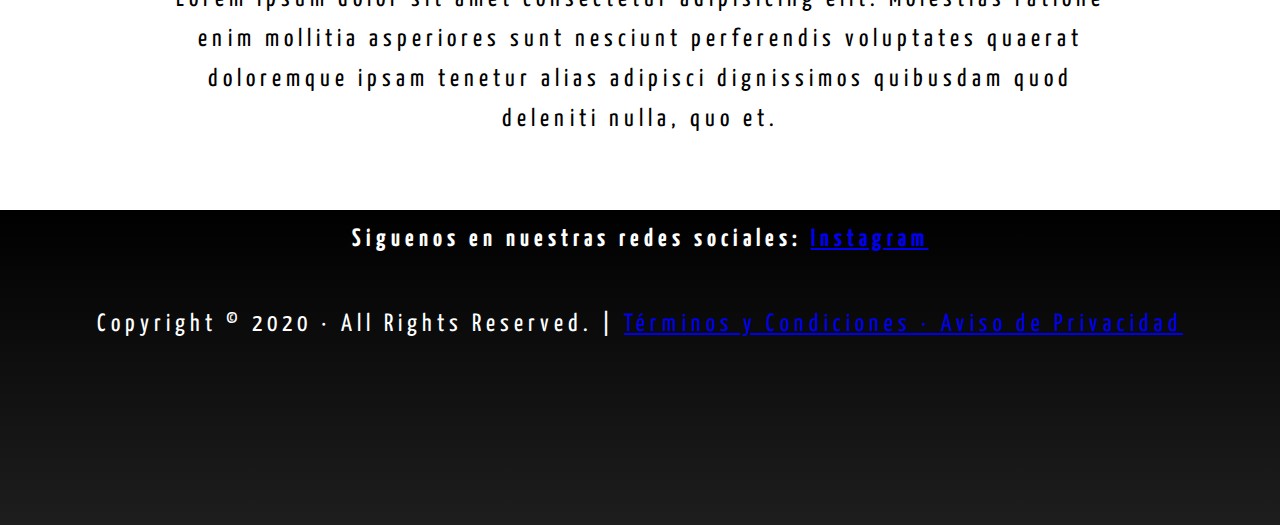
<file: pages/trajes.html>
<!DOCTYPE html>
<html lang="en">
<head>
    <meta charset="UTF-8">
    <meta http-equiv="X-UA-Compatible" content="IE=edge">
    <meta name="viewport" content="width=device-width, initial-scale=1.0">
    <title>Trajes</title>
    <link rel="stylesheet" href="../css/estilos.css">
    <link href="https://fonts.googleapis.com/css2?family=Yanone+Kaffeesatz:wght@300;400;500;600;700&display=swap" rel="stylesheet">
</head>
<body>
    <header>
        <div class="panita"> 
            <img src="../Assets/img/Imagotipo Negativo Grande sin fondo.png" alt="logo" width=240 height="200">
        </div>  
        <nav class="panitasDos">
            <ul  >
                <li class="listaItem"><a href="../index.html">Inicio</a></li>
                <li class="listaItem"><a href="./Nosotros.html">Nosotros</a></li>
                <li class="listaItem"><a href="./trajes.HTML">Trajes</a></li>
                <li class="listaItem"><a href="./Telas.html">Telas</a>   
                <li class="listaItem"><a href="./Contacto.html">Contacto</a></li>
            </ul>
        </nav>
    </header>

    <h1 class="titulos">Trajes</h1>
    <h2 class="titulos"> ¿que traje debes llevar en cada ocacion?</h2>
    <p class="parrafos">¿quieres vestirte bien y estar a la moda en cada situacion a cada reunion que vallas?</p>
    <h3 class="titulos">Mira esta guia</h3>
    <section class="flex-container">
        <div class="principal">
            <img  src="../Assets/img/smoking.jpg" alt="Smoking"  width=450 height="450">
        </div>
        <p class="parrafos">Lorem ipsum dolor sit amet consectetur adipisicing elit. Laudantium, ratione cupiditate voluptatibus dolor, soluta natus reprehenderit exercitationem, dicta architecto quo eveniet vero laborum. Fugit, cum. Repudiandae similique assumenda qui vero!</p>
    </section>
    <section class="flex-container">
        <div class="principal">
            <img  src="../Assets/img/lino.jpg" alt="" width=450 height="450">
        </div>
        <p class="parrafos">Lorem ipsum dolor sit amet consectetur adipisicing elit. Architecto sed tempore, ut, aperiam tenetur dolore exercitationem eaque assumenda corrupti sapiente officiis dolorem animi ex magni voluptas modi rem quis sunt.
        </p>
    </section>
    <section class="flex-container">
        <div class="principal">
            <img src="../Assets/img/clasico.jpg" alt="" width=450 height="450">
        </div>
        <p class="parrafos">Lorem ipsum dolor sit amet consectetur adipisicing elit. Molestias ratione enim mollitia asperiores sunt nesciunt perferendis voluptates quaerat doloremque ipsam tenetur alias adipisci dignissimos quibusdam quod deleniti nulla, quo et.</p>
    </section>

    <footer class="foter"> 
        <p class="parrafos "><strong> Siguenos en nuestras redes sociales:
            <a href="https://www.instagram.com/sastreria_valentinos/" target="_blank" rel="noopener">Instagram</a>
        </strong></p>
        <p class="parrafos">Copyright © 2020 · All Rights Reserved. | <a href="#">Términos y Condiciones · Aviso de Privacidad</a></p>
    
    </footer>
    
</body>
</html>
</file>
<file: css/estilos.css>
/*css geberal*/
*
{margin: 0; 
    padding: 0;
    box-sizing: border-box;}
    /* css index*/
    .panita {
     text-align: center;
     }
   body{
    font-family: 'Yanone Kaffeesatz', sans-serif;
    font-size: 25px;
    line-height: 40px;
   }
   /* INDEX  */
   /* GRIDS */
   .containerGridsIndex {
    display: grid;
    grid-template-columns: auto;
    grid-template-rows: auto;


   }
   /*menu hamburgesa*/
   .lbl-menu{
    width: 40px;
    height: 30px;
    position: relative;
    cursor: pointer;
	transform: scale(1.2);
}
.lbl-menu #spn1,#spn2,#spn3{
    position: absolute;
    content: '';
    background:#ffff;
    width: 40px;
    height: 5px;
    border-radius: 5px;
    transition: all 400ms ease;
}
#spn2{
    top: 12px;
}
#spn3{
    top: 23px;
}
#btn-menu{
    display: none;
}
#btn-menu:checked ~ .lbl-menu #spn1{
    transform: rotate(140deg);
    top: 10px;
}
#btn-menu:checked ~ .lbl-menu #spn2{
    opacity: 0;
}
#btn-menu:checked ~ .lbl-menu #spn3{
    transform: rotate(-140deg);
    top: 10px;
}
/*termina aca*/
.flex-container{
    
    display: flex;
    padding: 10px 0;
    width: 90%;
    max-width: 1000px;
    margin: auto;
    overflow: hidden;
    flex-direction: column;
    text-align: center;
    justify-content: center;   
}
.titulos{
    color: #000;
    font-size: 30px;
    text-align: center;
    margin-bottom: 60px;
}
header{
    display: flex;
    flex-direction: column;
    width: 100%;
    height: 100vh;
    background: #000000;  /* fallback for old browsers */
    background: -webkit-linear-gradient(to right, rgb(0, 0, 0), hsla(0, 0%, 26%, 0)), url(../Assets/img/hombre-joven-botella-alcohol-traje.jpg);  /* Chrome 10-25, Safari 5.1-6 */
    background: linear-gradient(to right, rgb(0, 0, 0), hsla(0, 1%, 36%, 0)), url(../Assets/img/hombre-joven-botella-alcohol-traje.jpg);/* W3C, IE 10+/ Edge, Firefox 16+, Chrome 26+, Opera 12+, Safari 7+ */
    background-size: cover;
    background-attachment: fixed;
   
}
nav{
    text-align: right;
}
.menu2{
    display: none;
}

header label{
    display: none;
    width: 30px;
    height: 30px;
    padding: 10px;
    font-size: 5px;
}
header label:hover{
cursor: pointer;
background: rgb(0,0,0,0,3);
}
.listaItem{
    display: inline-block;
    font-weight: 400;
    text-decoration: none;
    margin-right: 50px;
    padding: 0px 125px 0 0;
    
}
.listaItem >a{
    color: #fff;


}
.listaItem >a {
    text-decoration: none;
}
.parrafos{
    padding:10px;
    
    text-align: center;
    margin: 25px;
    letter-spacing: 5px;
}
.instagram{
    display: flex;
    justify-content: center;
}
.principal{
    display: flex;
    justify-content: center;
}
.foter{
    background: linear-gradient(rgb(0, 0, 0), hsla(0, 0%, 0%, 0.884));
    width: 100%;
    height: 35vh;
}
.foter >p{
    color: #fff;}
.grid{
    display: grid;
    grid-template-columns: repeat(3, 1fr);
    grid-auto-rows: 250px;
    padding: 20px;
    grid-gap: 10px;
}
.moda {
    width: 100%;
    height: 100%;
    object-fit: cover;
}
.moda1{
    width: 100%;
    height: 100%;
    object-fit: cover;
    transform: translateY(-130px);
    
}
.moda2{
    width: 100%;
    height: 100%;
    object-fit: cover;
    
}
.moda3{
    width: 100%;
    height: 100%;
    object-fit: cover;
    transform: translateY(-130px);
    
}

@media screen and (max-width: 768px) {

    .listaItem{
        display: block;
        font-weight: 400;
        text-decoration: none;
        margin-right: 50px;
        padding: 0px 350px 0 0;
        text-align: right;
}
.panita {
    text-align: left;
    }
    

}
</file>
